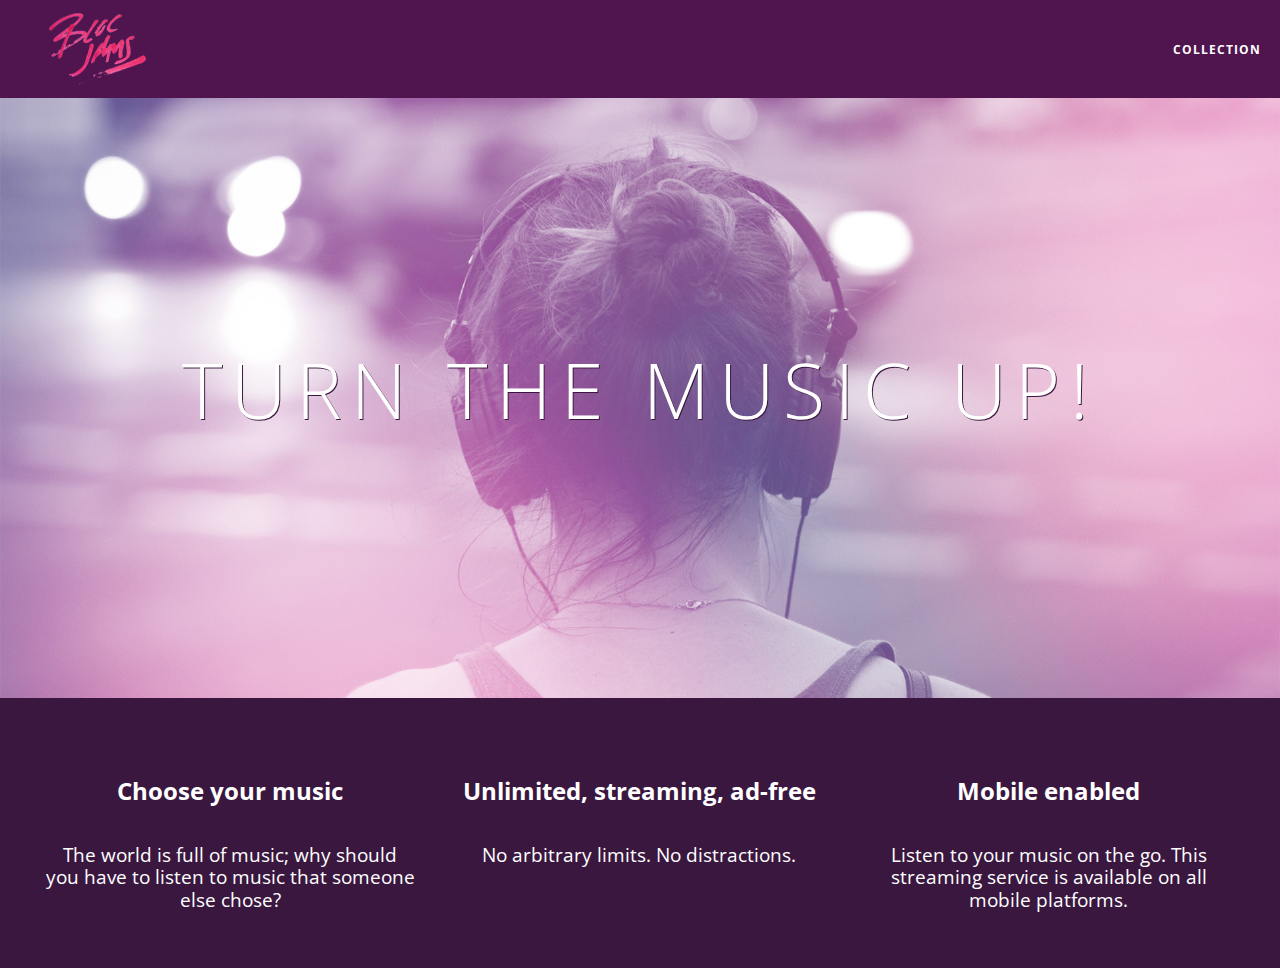
<file: index.html>
<!DOCTYPE html>
<html lang="en">
<head>
  <meta charset="UTF-8">
  <meta name="viewport" content="width=device-width, initial-scale=1">
  <meta http-equiv="X-UA-Compatible" content="ie=edge">
  <title>Bloc Jams</title>

  <link rel="stylesheet" type="text/css" href="http://fonts.googleapis.com/css?family=Open+Sans:400,800,600,700,300">
  <link rel="stylesheet" type="text/css" href="http://code.ionicframework.com/ionicons/2.0.1/css/ionicons.min.css">
  <link rel="stylesheet" type="text/css" href="styles/normalize.css">
  <link rel="stylesheet" type="text/css" href="styles/landing.css">
  <link rel="stylesheet" type="text/css" href="styles/main.css">
</head>
<body class="landing">
  <nav class="navbar"> <!-- nav bar -->
             <a href="index.html" class="logo">
                 <img src="assets/images/bloc_jams_logo.png" alt="bloc jams logo">
             </a>
             <div class="links-container">
                 <a href="collection.html" class="navbar-link">collection</a>
             </div>
  </nav>

   <section class="hero-content">  <!-- hero content -->
     <h1 class="hero-title">Turn the music up!</h1>
   </section>

   <section class="selling-points container"> <!-- selling points -->
    <div class="point column third">
      <span class="ion-music-note"></span>
      <h5 class="point-title">Choose your music</h5>
      <p class="point-description">The world is full of music; why should you have to listen to music that someone else chose?</p>
    </div>
    <div class="point column third">
      <span class="ion-radio-waves"></span>
      <h5 class="point-title">Unlimited, streaming, ad-free</h5>
      <p class="point-description">No arbitrary limits. No distractions.</p>
    </div>
    <div class="point column third">
      <span class="ion-iphone"></span>
      <h5 class="point-title">Mobile enabled</h5>
      <p class="point-description">Listen to your music on the go. This streaming service is available on all mobile platforms.</p>
    </div>
  </section>

</body>
</html>
</file>
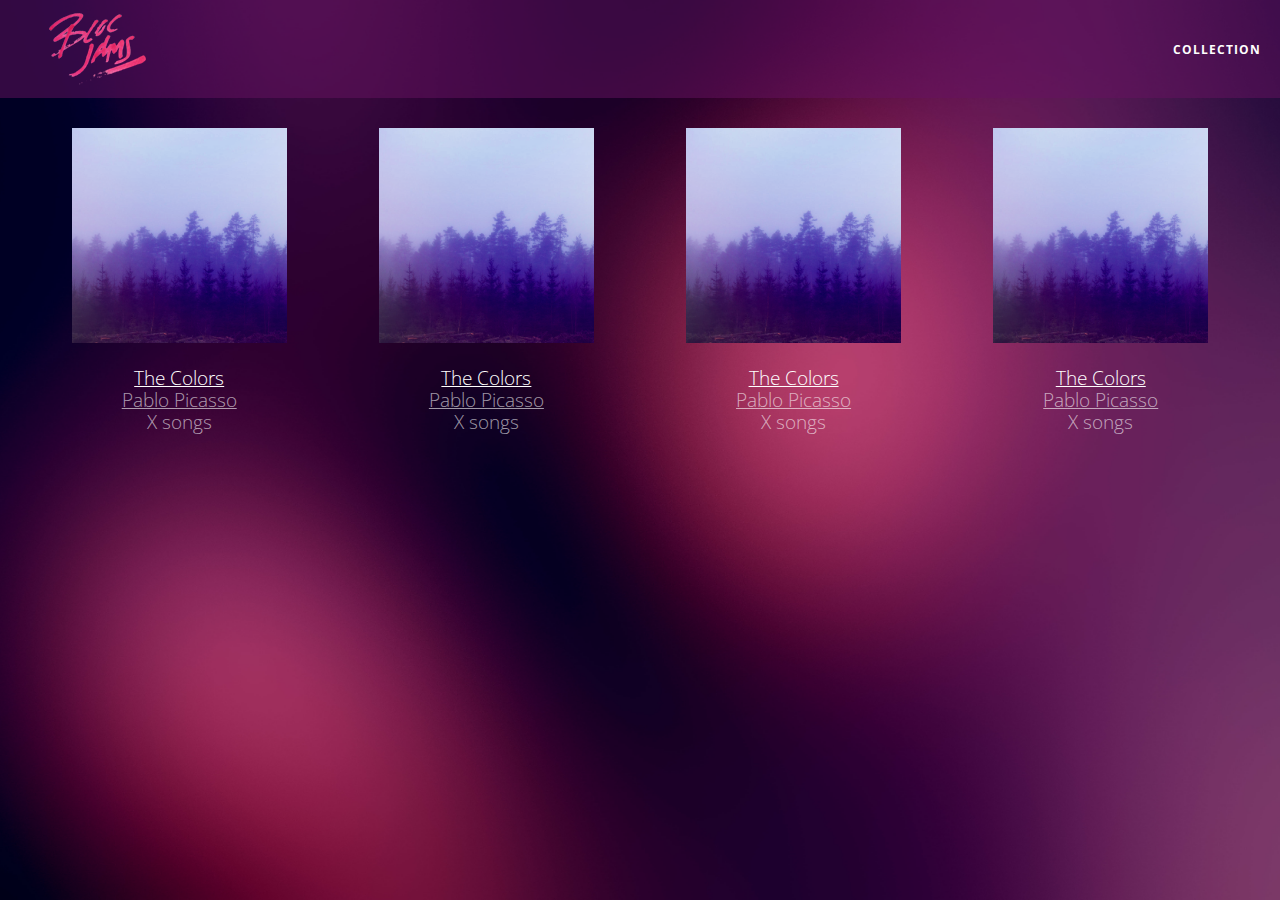
<file: collection.html>
<!DOCTYPE html>
<html>
    <head>
        <title>Bloc Jams</title>
        <meta name="viewport" content="width=device-width, initial-scale=1">
        <link rel="stylesheet" type="text/css" href="https://fonts.googleapis.com/css?family=Open+Sans:400,800,600,700,300">
        <link rel="stylesheet" type="text/css" href="https://code.ionicframework.com/ionicons/2.0.1/css/ionicons.min.css">
        <link rel="stylesheet" type="text/css" href="styles/normalize.css">
        <link rel="stylesheet" type="text/css" href="styles/main.css">
        <link rel="stylesheet" type="text/css" href="styles/collection.css">
    </head>
    <body class="collection">
         <nav class="navbar"> <!-- nav bar -->
             <a href="index.html" class="logo">
                 <img src="assets/images/bloc_jams_logo.png" alt="bloc jams logo">
             </a>
             <div class="links-container">
                 <a href="collection.html" class="navbar-link">collection</a>
             </div>
         </nav>

         <section class="album-covers container clearfix">
          <div class="collection-album-container column fourth">
              <img src="assets/images/album_covers/01.png"/>
              <div class="collection-album-info caption">
                  <p>
                      <a class="album-name" href="album.html">The Colors</a>
                      <br/>
                      <a href="#">Pablo Picasso</a>
                      <br/>
                      X songs
                      <br/>
                  </p>
              </div>
          </div>
          <div class="collection-album-container column fourth">
              <img src="assets/images/album_covers/01.png"/>
              <div class="collection-album-info caption">
                  <p>
                      <a class="album-name" href="album.html">The Colors</a>
                      <br/>
                      <a href="#">Pablo Picasso</a>
                      <br/>
                      X songs
                      <br/>
                  </p>
              </div>
          </div>
          <div class="collection-album-container column fourth">
              <img src="assets/images/album_covers/01.png"/>
              <div class="collection-album-info caption">
                  <p>
                      <a class="album-name" href="album.html">The Colors</a>
                      <br/>
                      <a href="#">Pablo Picasso</a>
                      <br/>
                      X songs
                      <br/>
                  </p>
              </div>
          </div>
          <div class="collection-album-container column fourth">
              <img src="assets/images/album_covers/01.png"/>
              <div class="collection-album-info caption">
                  <p>
                      <a class="album-name" href="album.html">The Colors</a>
                      <br/>
                      <a href="#">Pablo Picasso</a>
                      <br/>
                      X songs
                      <br/>
                  </p>
              </div>
          </div>
      </section>


     </body>
</html>
</file>
<file: styles/landing.css>
body.landing {
    background-color: rgb(58,23,63);
}

.hero-content {
    position: relative;
    min-height: 600px;
    background-image: url(../assets/images/bloc_jams_bg.jpg);
    background-repeat: no-repeat;
    background-position: center center;
    background-size: cover;
}

.hero-content .hero-title {
    position: absolute;
    top: 40%;
    -webkit-transform: translateY(-50%);
    -moz-transform: translateY(-50%);
    transform: translateY(-50%);
    width: 100%;
    text-align: center;
    font-size: 4rem;
    font-weight: 300;
    text-transform: uppercase;
    letter-spacing: 0.5rem;
    text-shadow: 1px 1px 0px rgb(58,23,63);
}

.selling-points {
    position: relative;
}

.point {
    position: relative;
    padding: 2rem;
    text-align: center;
}

.point  .point-title {
    font-size: 1.25rem;
}

.ion-music-note,
.ion-radio-waves,
.ion-iphone {
    color: rgb(233,50,117);
    font-size: 5rem;
}
</file>
<file: styles/main.css>
*, *:before, *:after {
    -moz-box-sizing: border-box;
    -webkit-box-sizing: border-box;
    box-sizing: border-box;
}

html {
    height: 100%;
    font-size: 100%;
}

body {
    font-family: 'Open Sans';
    color: white;
    min-height: 100%;
}

.navbar {
    padding: 0.5rem;
    background-color: rgba(101,18,95,0.5);
    z-index: 1;
}

.navbar .logo {
    position: relative;
    left: 2rem;
    cursor: pointer;
}

.navbar .links-container{
  display: table;
  position: absolute;
  top: 0;
  right: 0;
  height: 100px;
  color: white;
}

.links-container .navbar-link {
  display: table-cell;
  position: relative;
  height: 100%;
  padding-left: 1rem;
  padding-right: 1rem;
  vertical-align: middle;
  color: white;
  font-size: 0.625rem;
  letter-spacing: 0.05rem;
  font-weight: 700;
  text-transform: uppercase;
  text-decoration: none;
  cursor: pointer;
}

.links-container .navbar-link:hover{
  color: rgb(233,50,117);
}
.links-container .navbar-link:active{
  background-color: white;
  color: rgb(233,50,117);
}

.container{
  max-width: 64rem;
  margin: 0 auto;
}

.container.narrow {
     max-width: 56rem;
 }


/* smallest screen */
@media (min-width: 320px){
    html {
      font-size: 112%;
    }
}
/* Medium screens (640px) */
@media (min-width: 640px) {
    html {
      font-size: 112%;
    }

    .column {
        float: left;
        padding-left: 1rem;
        padding-right: 1rem;
    }

    .column.full { width: 100%; }
    .column.two-thirds { width: 66.7%; }
    .column.half { width: 50%; }
    .column.third { width: 33.3%; }
    .column.fourth { width: 25%; }
    .column.flow-opposite { float: right; }
}

/* Large screens (1024px) */
@media (min-width: 1024px) {
    html{
      font-size: 120%;
    }
}
</file>
<file: styles/collection.css>
body.collection {
     background-image: url(../assets/images/blurred_backgrounds/blur_bg_2.jpg);
     background-repeat: no-repeat;
     background-attachment: fixed;
     background-position: center center;
     background-size: cover;
 }

 .album-covers {
     position: relative;
 }

 .collection-album-container {
     position: relative;
     margin-top: 30px;
     margin-bottom: 20px;
     text-align: center;
 }

 .collection-album-container .caption {
     margin-top: 10px;
 }

 .collection-album-container .caption p {
     font-size: 1rem;
     font-weight: 300;
     color: rgba(255, 255, 255, 0.6);
 }

 .collection-album-container .caption p a {
     color: rgba(255, 255, 255, 0.6);
 }

 .collection-album-container .caption p a.album-name {
     color: white;
 }

 .collection-album-container img {
     width: 80%;
 }
</file>
